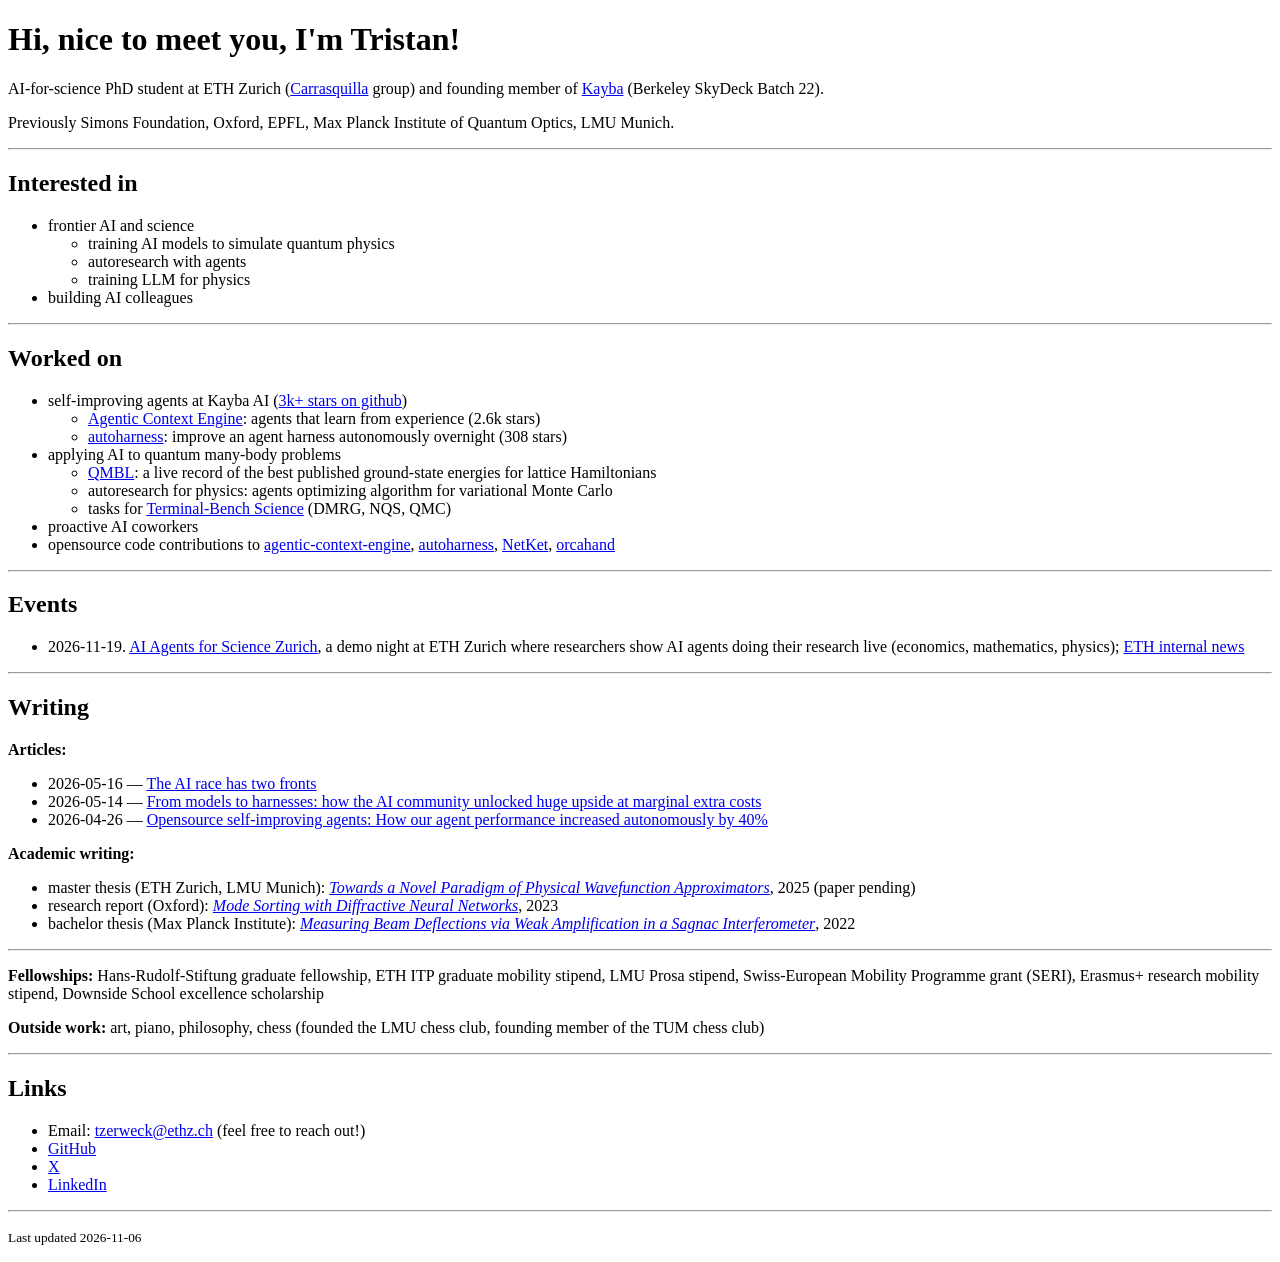
<file: index.html>
<!DOCTYPE html>
<html lang="en">
<head>
<meta charset="utf-8">
<meta name="viewport" content="width=device-width, initial-scale=1">
<title>Tristan Zerweck</title>
</head>
<body>

<h1>Hi, nice to meet you, I'm Tristan!</h1>

<p>AI-for-science PhD student at ETH Zurich (<a href="https://www.phys.ethz.ch/the-department/people/person-detail.jcarrasquill.html">Carrasquilla</a> group) and founding member of <a href="https://kayba.ai">Kayba</a> (Berkeley SkyDeck Batch 22).</p>

<p>Previously Simons Foundation, Oxford, EPFL, Max Planck Institute of Quantum Optics, LMU Munich.</p>

<hr>

<h2>Interested in</h2>
<ul>
  <li>frontier AI and science
    <ul>
      <li>training AI models to simulate quantum physics</li>
      <li>autoresearch with agents</li>
      <li>training LLM for physics</li>
    </ul>
  </li>
  <li>building AI colleagues</li>
</ul>

<hr>

<h2>Worked on</h2>
<ul>
  <li>self-improving agents at Kayba AI (<a href="https://github.com/kayba-ai">3k+ stars on github</a>)
    <ul>
      <li><a href="https://github.com/kayba-ai/agentic-context-engine">Agentic Context Engine</a>: agents that learn from experience (2.6k stars)</li>
      <li><a href="https://github.com/kayba-ai/autoharness">autoharness</a>: improve an agent harness autonomously overnight (308 stars)</li>
    </ul>
  </li>
  <li>applying AI to quantum many-body problems
    <ul>
      <li><a href="https://qmbl.org">QMBL</a>: a live record of the best published ground-state energies for lattice Hamiltonians</li>
      <li>autoresearch for physics: agents optimizing algorithm for variational Monte Carlo</li>
      <li>tasks for <a href="https://github.com/harbor-framework/terminal-bench-science">Terminal-Bench Science</a> (DMRG, NQS, QMC)</li>
    </ul>
  </li>
  <li>proactive AI coworkers</li>
  <li>opensource code contributions to <a href="https://github.com/kayba-ai/agentic-context-engine">agentic-context-engine</a>, <a href="https://github.com/kayba-ai/autoharness">autoharness</a>, <a href="https://github.com/netket/netket">NetKet</a>, <a href="https://github.com/orcahand/orca_core">orcahand</a></li>
</ul>

<hr>

<h2>Events</h2>
<ul>
  <li>2026-11-19. <a href="https://luma.com/x9ale5q2">AI Agents for Science Zurich</a>, a demo night at ETH Zurich where researchers show AI agents doing their research live (economics, mathematics, physics); <a href="https://ethz.ch/staffnet/en/news-and-events/internal-news/archive/2026/11/ai-agents-doing-research-shown-live.html">ETH internal news</a></li>
</ul>

<hr>

<h2>Writing</h2>

<p><b>Articles:</b></p>
<ul>
  <li>2026-05-16 &mdash; <a href="https://x.com/ta_eis_eauton/status/2055506010950012963">The AI race has two fronts</a></li>
  <li>2026-05-14 &mdash; <a href="https://x.com/ta_eis_eauton/status/2054738198233075817">From models to harnesses: how the AI community unlocked huge upside at marginal extra costs</a></li>
  <li>2026-04-26 &mdash; <a href="https://x.com/ta_eis_eauton/status/2048363905882137005">Opensource self-improving agents: How our agent performance increased autonomously by 40%</a></li>
</ul>

<p><b>Academic writing:</b></p>
<ul>
  <li>master thesis (ETH Zurich, LMU Munich): <a href="master-thesis.pdf"><i>Towards a Novel Paradigm of Physical Wavefunction Approximators</i></a>, 2025 (paper pending)</li>
  <li>research report (Oxford): <a href="quantech-report.pdf"><i>Mode Sorting with Diffractive Neural Networks</i></a>, 2023</li>
  <li>bachelor thesis (Max Planck Institute): <a href="bachelor-thesis.pdf"><i>Measuring Beam Deflections via Weak Amplification in a Sagnac Interferometer</i></a>, 2022</li>
</ul>

<hr>

<p><b>Fellowships:</b> Hans-Rudolf-Stiftung graduate fellowship, ETH ITP graduate mobility stipend, LMU Prosa stipend, Swiss-European Mobility Programme grant (SERI), Erasmus+ research mobility stipend, Downside School excellence scholarship</p>

<p><b>Outside work:</b> art, piano, philosophy, chess (founded the LMU chess club, founding member of the TUM chess club)</p>

<hr>

<h2>Links</h2>
<ul>
  <li>Email: <a href="mailto:tzerweck@ethz.ch">tzerweck@ethz.ch</a> (feel free to reach out!)</li>
  <li><a href="https://github.com/tzerweck">GitHub</a></li>
  <li><a href="https://x.com/ta_eis_eauton">X</a></li>
  <li><a href="https://www.linkedin.com/in/tristanzerweck/">LinkedIn</a></li>
</ul>

<hr>
<p><small>Last updated 2026-11-06</small></p>

</body>
</html>
</file>
